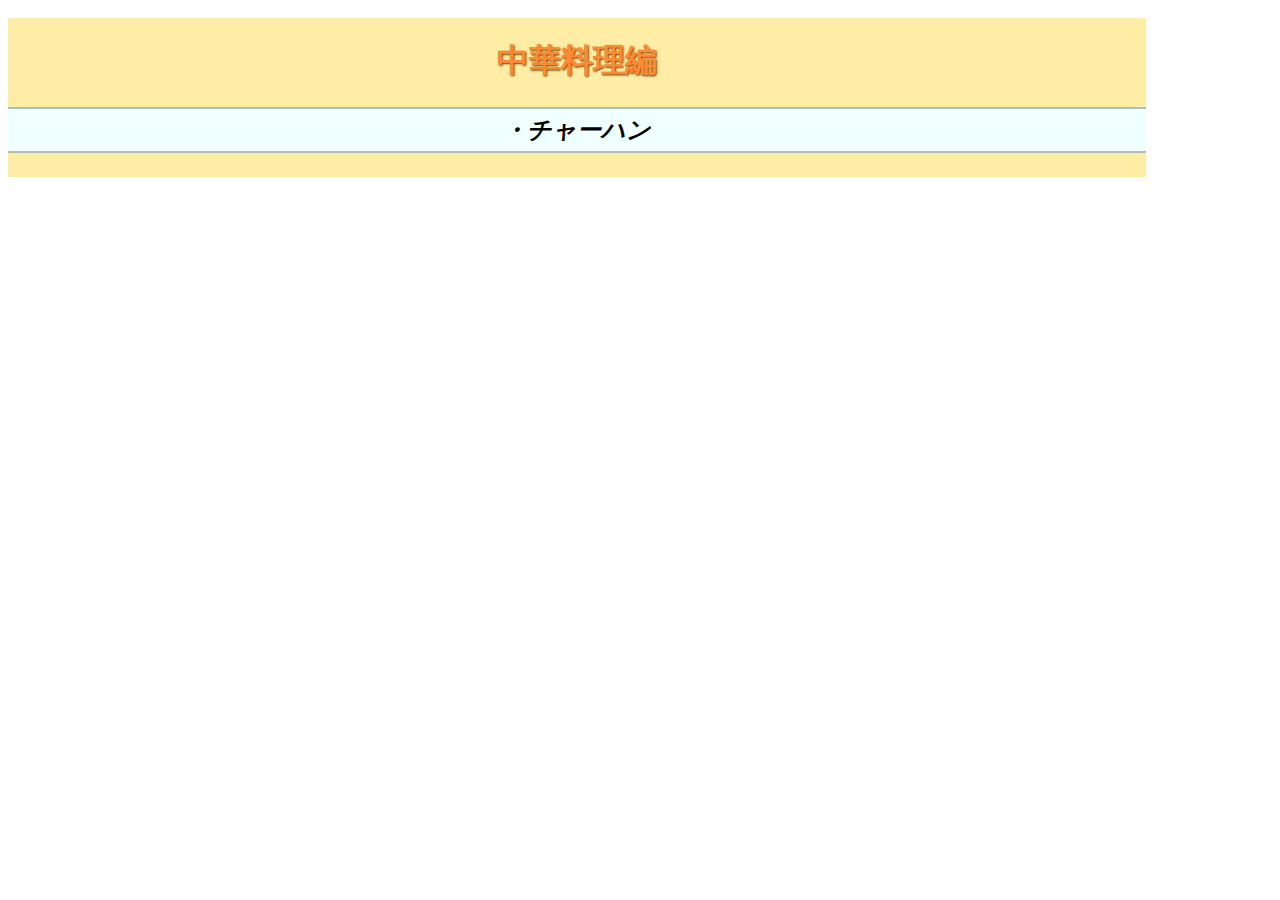
<file: chinese.html>
<!DOCTYPE html>
<html lang="ja">
    <head>
        <meta charset="UTF-8">
        <title>中華料理編</title>
        <link rel="stylesheet" href="css/chinese.css">
    </head>
    <body>
        <div id="container">
            <div class="content">
                <h1 id="title">中華料理編</h1>
                <h3>・チャーハン</h3>
            </div>
        </div>
    </body>
</html>
</file>
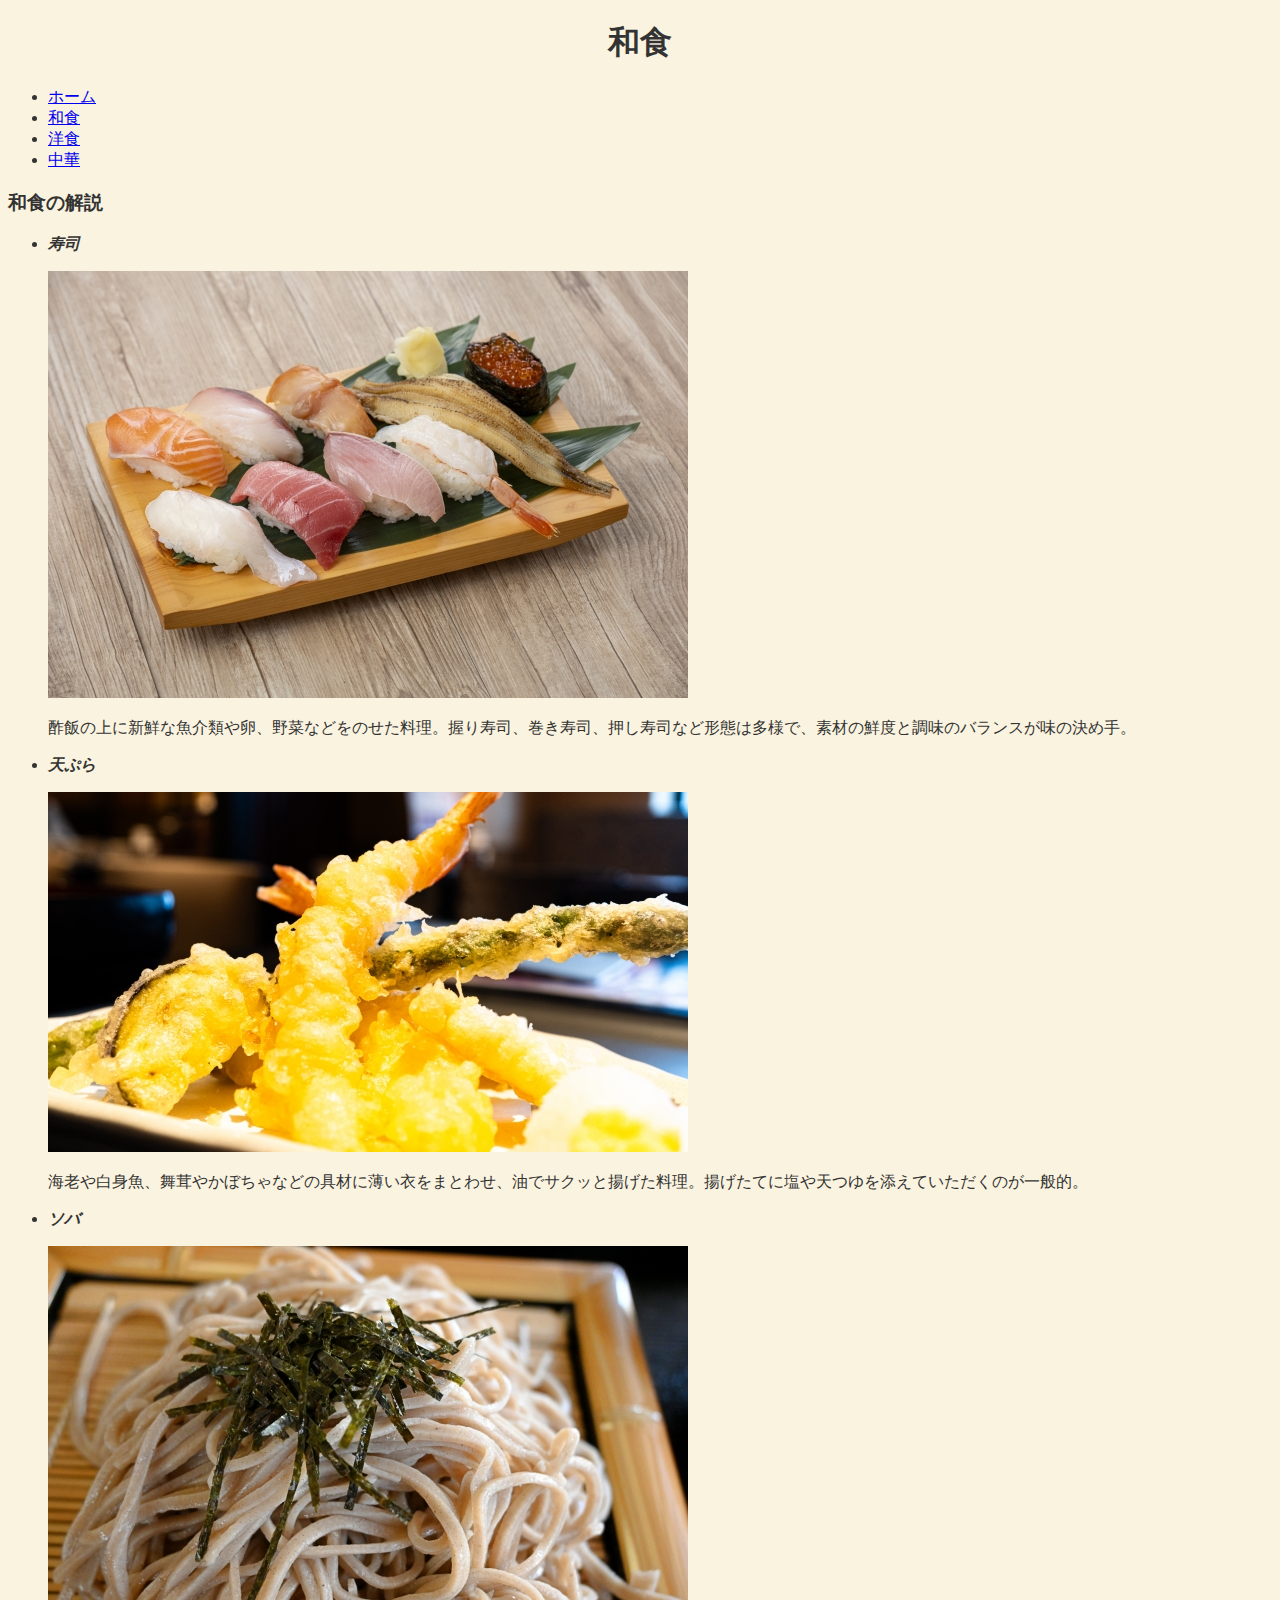
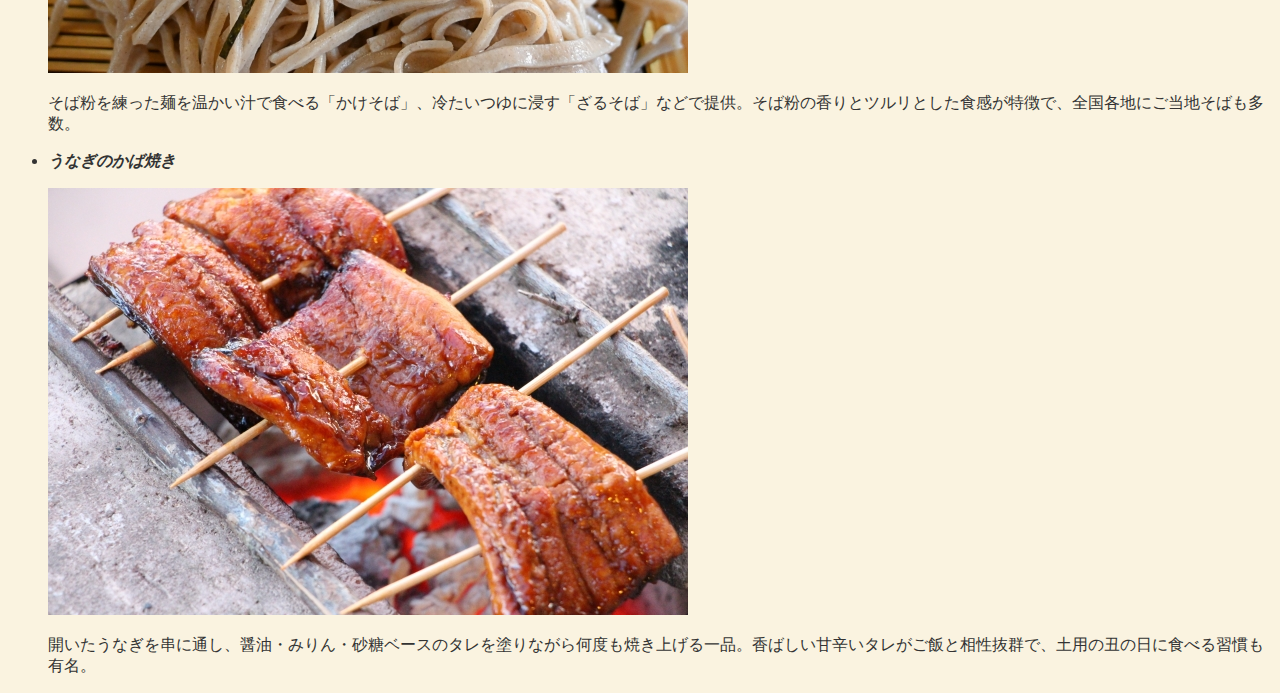
<file: japan.html>
<!doctype html>
<html lang="ja">
    <head>
        <meta charset="UTF-8">
        <title>和食の解説</title>
        <link rel="stylesheet" href="css/japan.css">
    </head>
    <body>
        <h1 id="wa">和食</h1>
        <ul id="menu">
            <li><a href="index.html">ホーム</a></li>
            <li><a href="japan.html">和食</a></li>
            <li><a href="yousyoku.html">洋食</a></li>
            <li><a href="chinese.html">中華</a></li>
        </ul>
        <h3>和食の解説</h3>
        <ul>
            <li><p><strong>寿司</strong></p>
            <img src="photo/32207338_s.jpg" alt="寿司の写真">
            <p>酢飯の上に新鮮な魚介類や卵、野菜などをのせた料理。握り寿司、巻き寿司、押し寿司など形態は多様で、素材の鮮度と調味のバランスが味の決め手。</p>
            </li>
            <li>
                <p><strong>天ぷら</strong></p>
                <img src="photo/32713793_s.jpg" alt="天麩羅の写真">
                <p>海老や白身魚、舞茸やかぼちゃなどの具材に薄い衣をまとわせ、油でサクッと揚げた料理。揚げたてに塩や天つゆを添えていただくのが一般的。</p>
            </li>
            <li>
                <p><strong>ソバ</strong></p>
                <img src="photo/32781786_s.jpg" alt="天麩羅の写真">
                <p>そば粉を練った麺を温かい汁で食べる「かけそば」、冷たいつゆに浸す「ざるそば」などで提供。そば粉の香りとツルリとした食感が特徴で、全国各地にご当地そばも多数。</p>
            </li>
            <li>
                <p><strong>うなぎのかば焼き</strong></p>
                <img src="photo/973871_s.jpg" alt="ウナギの写真">
                <p>開いたうなぎを串に通し、醤油・みりん・砂糖ベースのタレを塗りながら何度も焼き上げる一品。香ばしい甘辛いタレがご飯と相性抜群で、土用の丑の日に食べる習慣も有名。</p>
            </li>
        </ul>
    </body>
</html>
</file>
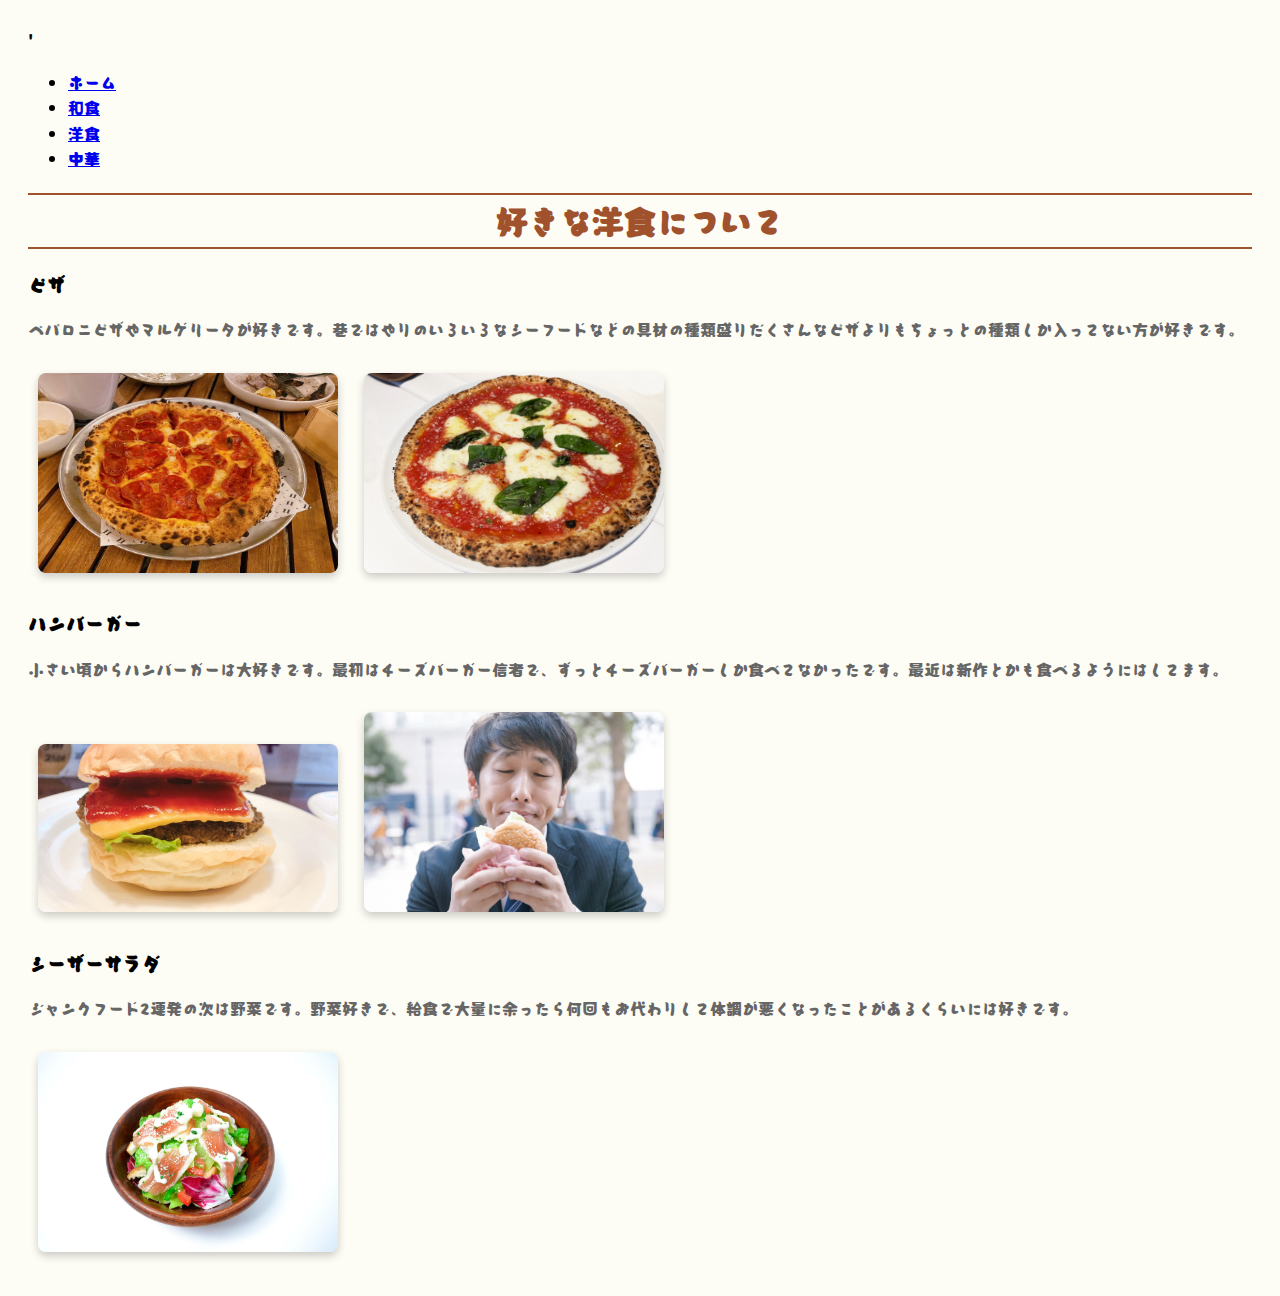
<file: yousyoku.html>
<!doctype html>
<html lang="ja">
    <head>
        <meta charset="UTF-8">
        <title>好きな洋食について</title>
        <link rel="stylesheet" href='css/yousyoku.css'>'
    </head>
    <body>
        <div id="container">
            <div class="sidebar">
                <ul>
                    <li><a href="index.html">ホーム</a></li>
                    <li><a href="japan.html">和食</a></li>
                    <li><a href="yousyoku.html">洋食</a></li>
                    <li><a href="chinese.html">中華</a></li>
                 </ul>
            </div>
        </div>
        <h1>好きな洋食について</h1>
        <h3>ピザ</h3>
        <p>ペパロニピザやマルゲリータが好きです。巷ではやりのいろいろなシーフードなどの具材の種類盛りだくさんなピザよりもちょっとの種類しか入ってない方が好きです。</p>
        <img src="photo/29839399_m.jpg" alt="ペパロニピザ"title="ペパロニピザ"width="300" height="200">
        <img src="photo/32794072_s.jpg" alt="マルゲリータ"title="マルゲリータ"width="300" height="200">
        <h3>ハンバーガー</h3>
        <p>小さい頃からハンバーガーは大好きです。最初はチーズバーガー信者で、ずっとチーズバーガーしか食べてなかったです。最近は新作とかも食べるようにはしてます。</p>
        <img src="photo/24545369_m.jpg"width="300"length="200">
        <img src="photo/yuseiookawa1971957_TP_V.webp"width="300"length="200">
        <h3>シーザーサラダ</h3>
        <p>ジャンクフード2連発の次は野菜です。野菜好きで、給食で大量に余ったら何回もお代わりして体調が悪くなったことがあるくらいには好きです。</p>
        <img src="photo/lettuce-71333_1920.jpg"width="300"length="200">
        </body>
</html>
</file>
<file: css/chinese.css>
#title{
    color: rgb(255, 137, 52);
    text-shadow: 1px 1px 2px rgb(99, 66, 0);
}
.sidebar li {
  display: block;
  margin: 0px 0px 5px 0px;
  padding: 5px;
  border-right: solid 2px #cccccc;
  background-color: #eeeeee;
  margin-right: 10px;
}
#container {
  display: flex;
  flex-direction: row;
}
.content {
  width: 90%;
  margin: 10px 0 10px 0;
  background-color: rgb(255, 237, 165);
  text-align: center;
}
h3{
    padding: 5px;
    background-color: azure;
    border-bottom: solid 2px rgb(176, 189, 189);
    border-top: solid 2px rgb(176, 189, 189);
    font-size: 150%;
    font-style: italic;
}
</file>
<file: css/japan.css>
#wa{
    text-align : center;
    font-style: sans-serif;
}
body{
    background-color: #FAF3E0; 
    color: #333333;
}
.sidebar li {
  display: block;
  margin: 0px 0px 5px 0px;
  padding: 5px;
  border-right: solid 2px #cccccc;
  background-color: #eeeeee;
  font-size: 28px;
}
#container {
  display: flex;
  flex-direction: row;
}
.content {
  width: 70%;
  margin: 10px 0 10px 0;
}
strong{
  font-style: italic;
}
</file>
<file: css/yousyoku.css>
@import url('https://fonts.googleapis.com/css2?family=Potta+One&display=swap');

body {
  background-color: #fdfcf5;        
  color: #000000;                   
  font-family: "Potta One";
  line-height: 1.6;
  padding: 20px;
}

h1 {
  color: #a0522d;                   /* シエナブラウン */
  text-align: center;
  border-top: 2px solid #a0522d;
  border-bottom: 2px double #a0522d;
  margin-bottom: 20px;
}

p {
  margin: 10px 0 20px;
  color: #666666;                   /* グレー */
}
/* 画像共通 */
img {
  display: inline-block;
  margin: 10px;
  border-radius: 8px;
  box-shadow: 0 4px 8px rgba(0,0,0,0.2);
  transition: transform 0.3s ease;
}
/* マウスオーバー時に少し拡大 */
img:hover {
  transform: scale(1.05);}
</file>
